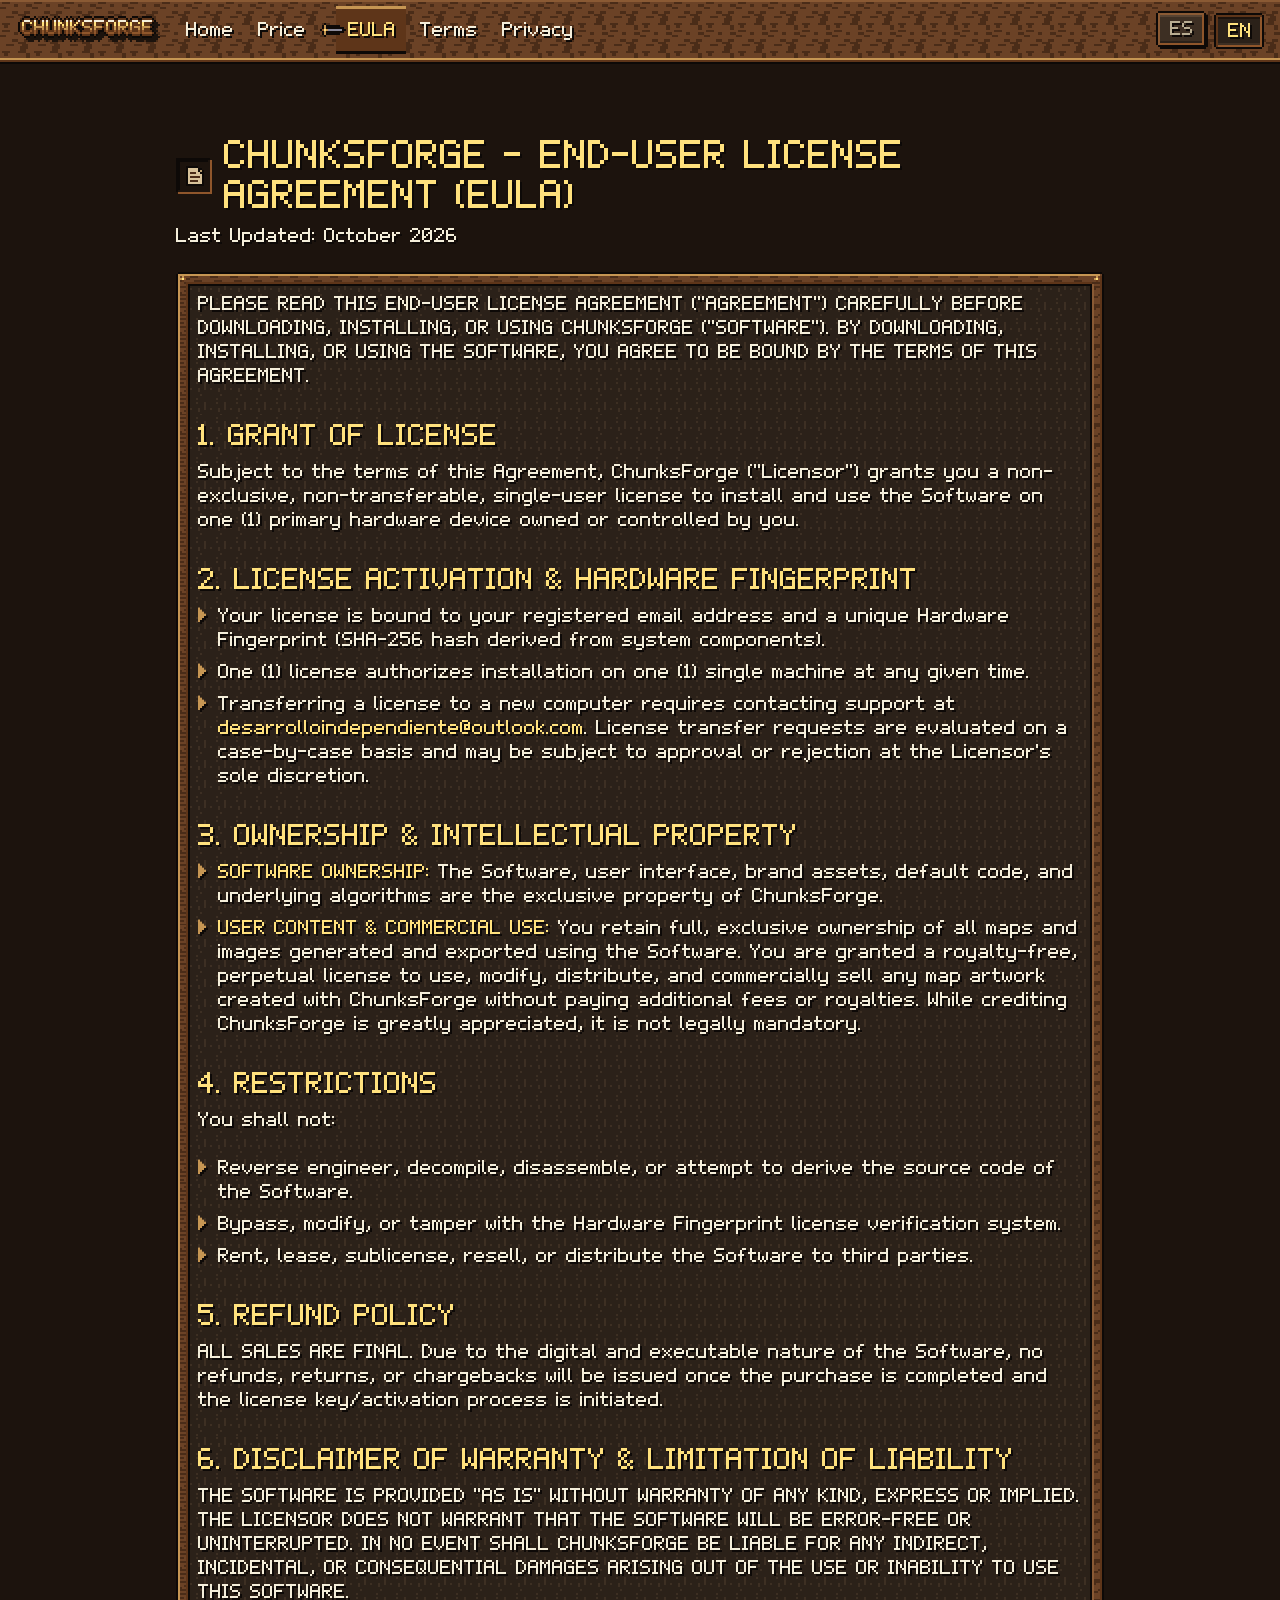
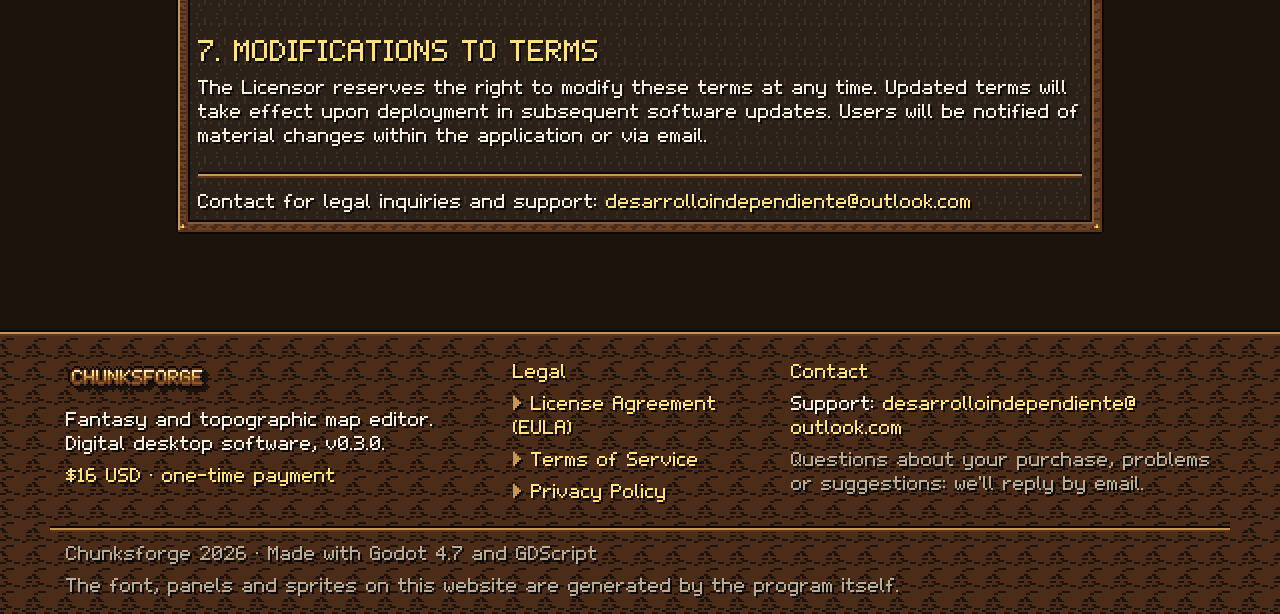
<file: eula.html>
<!doctype html>
<html lang="es"
	data-titulo-es="Acuerdo de Licencia de Usuario Final (EULA) · Chunksforge"
	data-titulo-en="End-User License Agreement (EULA) · Chunksforge"
	data-descripcion-es="Acuerdo de Licencia de Usuario Final (EULA) de Chunksforge."
	data-descripcion-en="Chunksforge End-User License Agreement (EULA).">
<head>
	<meta charset="utf-8">
	<meta name="viewport" content="width=device-width, initial-scale=1">
	<title>Acuerdo de Licencia de Usuario Final (EULA) · Chunksforge</title>
	<meta name="description" content="Acuerdo de Licencia de Usuario Final (EULA) de Chunksforge.">
	<meta name="theme-color" content="#1c130d">
	<link rel="icon" type="image/png" href="assets/ui/tool_relief.png">
	<link rel="stylesheet" href="css/estilos.css">
	<link rel="stylesheet" href="css/generado.css">
	<script src="js/idioma.js"></script>
</head>
<body>

<header class="barra-superior">
	<div class="contenido">
		<a class="logo" href="index.html" aria-label="Chunksforge, volver al inicio" data-en-aria-label="Chunksforge, back to home">
			<img src="assets/arte/titulo-peq.png" width="146" height="40" alt="">
		</a>
		<nav class="menu" aria-label="Navegación" data-en-aria-label="Navigation">
			<a href="index.html"><span lang="es">Inicio</span><span lang="en">Home</span></a>
			<a href="index.html#precio"><span lang="es">Precio</span><span lang="en">Price</span></a>
			<a class="activo" href="eula.html" aria-current="page">EULA</a>
			<a href="terms.html"><span lang="es">Términos</span><span lang="en">Terms</span></a>
			<a href="privacy.html"><span lang="es">Privacidad</span><span lang="en">Privacy</span></a>
		</nav>
		<div class="idiomas" role="group" aria-label="Idioma / Language">
			<button type="button" data-idioma="es" aria-pressed="true" title="Español">ES</button>
			<button type="button" data-idioma="en" aria-pressed="false" title="English">EN</button>
		</div>
	</div>
</header>

<main class="seccion legal">

	<!-- English (texto original: eula.txt) -->
	<div lang="en">
		<div class="cabecera-seccion">
			<img class="icono" src="assets/ui/icon_file.png" width="20" height="20" alt="">
			<h1>CHUNKSFORGE - END-USER LICENSE AGREEMENT (EULA)</h1>
		</div>
		<p class="fecha">Last Updated: October 2026</p>

		<div class="panel-madera">
			<p>PLEASE READ THIS END-USER LICENSE AGREEMENT ("AGREEMENT") CAREFULLY BEFORE DOWNLOADING, INSTALLING, OR USING CHUNKSFORGE ("SOFTWARE"). BY DOWNLOADING, INSTALLING, OR USING THE SOFTWARE, YOU AGREE TO BE BOUND BY THE TERMS OF THIS AGREEMENT.</p>

			<h2>1. GRANT OF LICENSE</h2>
			<p>Subject to the terms of this Agreement, ChunksForge ("Licensor") grants you a non-exclusive, non-transferable, single-user license to install and use the Software on one (1) primary hardware device owned or controlled by you.</p>

			<h2>2. LICENSE ACTIVATION &amp; HARDWARE FINGERPRINT</h2>
			<ul class="vinetas">
				<li>Your license is bound to your registered email address and a unique Hardware Fingerprint (SHA-256 hash derived from system components).</li>
				<li>One (1) license authorizes installation on one (1) single machine at any given time.</li>
				<li>Transferring a license to a new computer requires contacting support at <a class="correo" href="mailto:desarrolloindependiente@outlook.com">desarrolloindependiente@<wbr>outlook.com</a>. License transfer requests are evaluated on a case-by-case basis and may be subject to approval or rejection at the Licensor's sole discretion.</li>
			</ul>

			<h2>3. OWNERSHIP &amp; INTELLECTUAL PROPERTY</h2>
			<ul class="vinetas">
				<li><strong>SOFTWARE OWNERSHIP:</strong> The Software, user interface, brand assets, default code, and underlying algorithms are the exclusive property of ChunksForge.</li>
				<li><strong>USER CONTENT &amp; COMMERCIAL USE:</strong> You retain full, exclusive ownership of all maps and images generated and exported using the Software. You are granted a royalty-free, perpetual license to use, modify, distribute, and commercially sell any map artwork created with ChunksForge without paying additional fees or royalties. While crediting ChunksForge is greatly appreciated, it is not legally mandatory.</li>
			</ul>

			<h2>4. RESTRICTIONS</h2>
			<p>You shall not:</p>
			<ul class="vinetas">
				<li>Reverse engineer, decompile, disassemble, or attempt to derive the source code of the Software.</li>
				<li>Bypass, modify, or tamper with the Hardware Fingerprint license verification system.</li>
				<li>Rent, lease, sublicense, resell, or distribute the Software to third parties.</li>
			</ul>

			<h2>5. REFUND POLICY</h2>
			<p>ALL SALES ARE FINAL. Due to the digital and executable nature of the Software, no refunds, returns, or chargebacks will be issued once the purchase is completed and the license key/activation process is initiated.</p>

			<h2>6. DISCLAIMER OF WARRANTY &amp; LIMITATION OF LIABILITY</h2>
			<p>THE SOFTWARE IS PROVIDED "AS IS" WITHOUT WARRANTY OF ANY KIND, EXPRESS OR IMPLIED. THE LICENSOR DOES NOT WARRANT THAT THE SOFTWARE WILL BE ERROR-FREE OR UNINTERRUPTED. IN NO EVENT SHALL CHUNKSFORGE BE LIABLE FOR ANY INDIRECT, INCIDENTAL, OR CONSEQUENTIAL DAMAGES ARISING OUT OF THE USE OR INABILITY TO USE THIS SOFTWARE.</p>

			<h2>7. MODIFICATIONS TO TERMS</h2>
			<p>The Licensor reserves the right to modify these terms at any time. Updated terms will take effect upon deployment in subsequent software updates. Users will be notified of material changes within the application or via email.</p>

			<div class="separador"></div>
			<p>Contact for legal inquiries and support: <a class="correo" href="mailto:desarrolloindependiente@outlook.com">desarrolloindependiente@<wbr>outlook.com</a></p>
		</div>
	</div>

	<!-- Español (traducción de eula.txt) -->
	<div lang="es">
		<div class="cabecera-seccion">
			<img class="icono" src="assets/ui/icon_file.png" width="20" height="20" alt="">
			<h1>CHUNKSFORGE - ACUERDO DE LICENCIA DE USUARIO FINAL (EULA)</h1>
		</div>
		<p class="fecha">Última actualización: octubre de 2026</p>

		<div class="panel-madera">
			<p>LEE DETENIDAMENTE ESTE ACUERDO DE LICENCIA DE USUARIO FINAL ("ACUERDO") ANTES DE DESCARGAR, INSTALAR O USAR CHUNKSFORGE ("SOFTWARE"). AL DESCARGAR, INSTALAR O USAR EL SOFTWARE, ACEPTAS QUEDAR OBLIGADO POR LOS TÉRMINOS DE ESTE ACUERDO.</p>

			<h2>1. CONCESIÓN DE LICENCIA</h2>
			<p>Sujeto a los términos de este Acuerdo, ChunksForge ("Licenciante") te concede una licencia no exclusiva, intransferible y de un solo usuario para instalar y usar el Software en un (1) dispositivo de hardware principal de tu propiedad o bajo tu control.</p>

			<h2>2. ACTIVACIÓN DE LA LICENCIA Y HUELLA DE HARDWARE</h2>
			<ul class="vinetas">
				<li>Tu licencia está vinculada a tu dirección de correo electrónico registrada y a una Huella de Hardware única (hash SHA-256 derivado de componentes del sistema).</li>
				<li>Una (1) licencia autoriza la instalación en un (1) único equipo en cualquier momento dado.</li>
				<li>Transferir una licencia a un equipo nuevo requiere contactar con soporte en <a class="correo" href="mailto:desarrolloindependiente@outlook.com">desarrolloindependiente@<wbr>outlook.com</a>. Las solicitudes de transferencia de licencia se evalúan caso por caso y pueden ser aprobadas o rechazadas a la entera discreción del Licenciante.</li>
			</ul>

			<h2>3. PROPIEDAD Y PROPIEDAD INTELECTUAL</h2>
			<ul class="vinetas">
				<li><strong>PROPIEDAD DEL SOFTWARE:</strong> El Software, la interfaz de usuario, los recursos de marca, el código predeterminado y los algoritmos subyacentes son propiedad exclusiva de ChunksForge.</li>
				<li><strong>CONTENIDO DEL USUARIO Y USO COMERCIAL:</strong> Conservas la propiedad plena y exclusiva de todos los mapas e imágenes generados y exportados con el Software. Se te concede una licencia perpetua y libre de regalías para usar, modificar, distribuir y vender comercialmente cualquier obra de mapas creada con ChunksForge, sin pagar tarifas ni regalías adicionales. Aunque se agradece mucho que menciones a ChunksForge, no es obligatorio legalmente.</li>
			</ul>

			<h2>4. RESTRICCIONES</h2>
			<p>No podrás:</p>
			<ul class="vinetas">
				<li>Aplicar ingeniería inversa, descompilar, desensamblar ni intentar obtener el código fuente del Software.</li>
				<li>Eludir, modificar ni manipular el sistema de verificación de licencia por Huella de Hardware.</li>
				<li>Alquilar, arrendar, sublicenciar, revender ni distribuir el Software a terceros.</li>
			</ul>

			<h2>5. POLÍTICA DE REEMBOLSOS</h2>
			<p>TODAS LAS VENTAS SON DEFINITIVAS. Debido a la naturaleza digital y ejecutable del Software, no se emitirán reembolsos, devoluciones ni contracargos una vez completada la compra e iniciado el proceso de clave de licencia/activación.</p>

			<h2>6. EXENCIÓN DE GARANTÍA Y LIMITACIÓN DE RESPONSABILIDAD</h2>
			<p>EL SOFTWARE SE PROPORCIONA "TAL CUAL", SIN GARANTÍA DE NINGÚN TIPO, EXPRESA O IMPLÍCITA. EL LICENCIANTE NO GARANTIZA QUE EL SOFTWARE ESTÉ LIBRE DE ERRORES NI QUE FUNCIONE SIN INTERRUPCIONES. EN NINGÚN CASO CHUNKSFORGE SERÁ RESPONSABLE DE DAÑOS INDIRECTOS, INCIDENTALES O CONSECUENTES DERIVADOS DEL USO O DE LA IMPOSIBILIDAD DE USAR ESTE SOFTWARE.</p>

			<h2>7. MODIFICACIONES DE LOS TÉRMINOS</h2>
			<p>El Licenciante se reserva el derecho de modificar estos términos en cualquier momento. Los términos actualizados entrarán en vigor al implementarse en las siguientes actualizaciones del software. Se notificarán a los usuarios los cambios importantes dentro de la aplicación o por correo electrónico.</p>

			<div class="separador"></div>
			<p>Contacto para consultas legales y soporte: <a class="correo" href="mailto:desarrolloindependiente@outlook.com">desarrolloindependiente@<wbr>outlook.com</a></p>
		</div>
	</div>
</main>

<footer class="pie">
	<div class="contenido pie-columnas">
		<div>
			<img src="assets/arte/titulo-peq.png" width="146" height="40" alt="Chunksforge">
			<p><span lang="es">Editor de mapas fantásticos y topográficos. Software de escritorio digital, v0.3.0.</span><span lang="en">Fantasy and topographic map editor. Digital desktop software, v0.3.0.</span></p>
			<p><strong><span lang="es">$16 USD · pago único</span><span lang="en">$16 USD · one-time payment</span></strong></p>
		</div>
		<nav aria-label="Información legal" data-en-aria-label="Legal information">
			<h4>Legal</h4>
			<ul class="enlaces-pie">
				<li><a href="eula.html" aria-current="page"><span lang="es">Acuerdo de Licencia (EULA)</span><span lang="en">License Agreement (EULA)</span></a></li>
				<li><a href="terms.html"><span lang="es">Términos del Servicio</span><span lang="en">Terms of Service</span></a></li>
				<li><a href="privacy.html"><span lang="es">Política de Privacidad</span><span lang="en">Privacy Policy</span></a></li>
			</ul>
		</nav>
		<div>
			<h4><span lang="es">Contacto</span><span lang="en">Contact</span></h4>
			<p><span lang="es">Soporte:</span><span lang="en">Support:</span> <a class="correo" href="mailto:desarrolloindependiente@outlook.com">desarrolloindependiente@<wbr>outlook.com</a></p>
			<p class="pista"><span lang="es">Dudas sobre la compra, problemas o sugerencias: te responderemos por correo.</span><span lang="en">Questions about your purchase, problems or suggestions: we'll reply by email.</span></p>
		</div>
	</div>
	<div class="contenido pie-final">
		<span><span lang="es">Chunksforge 2026 · Hecho con Godot 4.7 y GDScript</span><span lang="en">Chunksforge 2026 · Made with Godot 4.7 and GDScript</span></span>
		<span><span lang="es">La fuente, los paneles y los sprites de esta web los genera el propio programa.</span><span lang="en">The font, panels and sprites on this website are generated by the program itself.</span></span>
	</div>
</footer>

<script>
	// En pantallas estrechas el menú se desplaza: deja a la vista la página actual.
	document.querySelector(".menu .activo")?.scrollIntoView({ block: "nearest", inline: "end" });
</script>

</body>
</html>
</file>
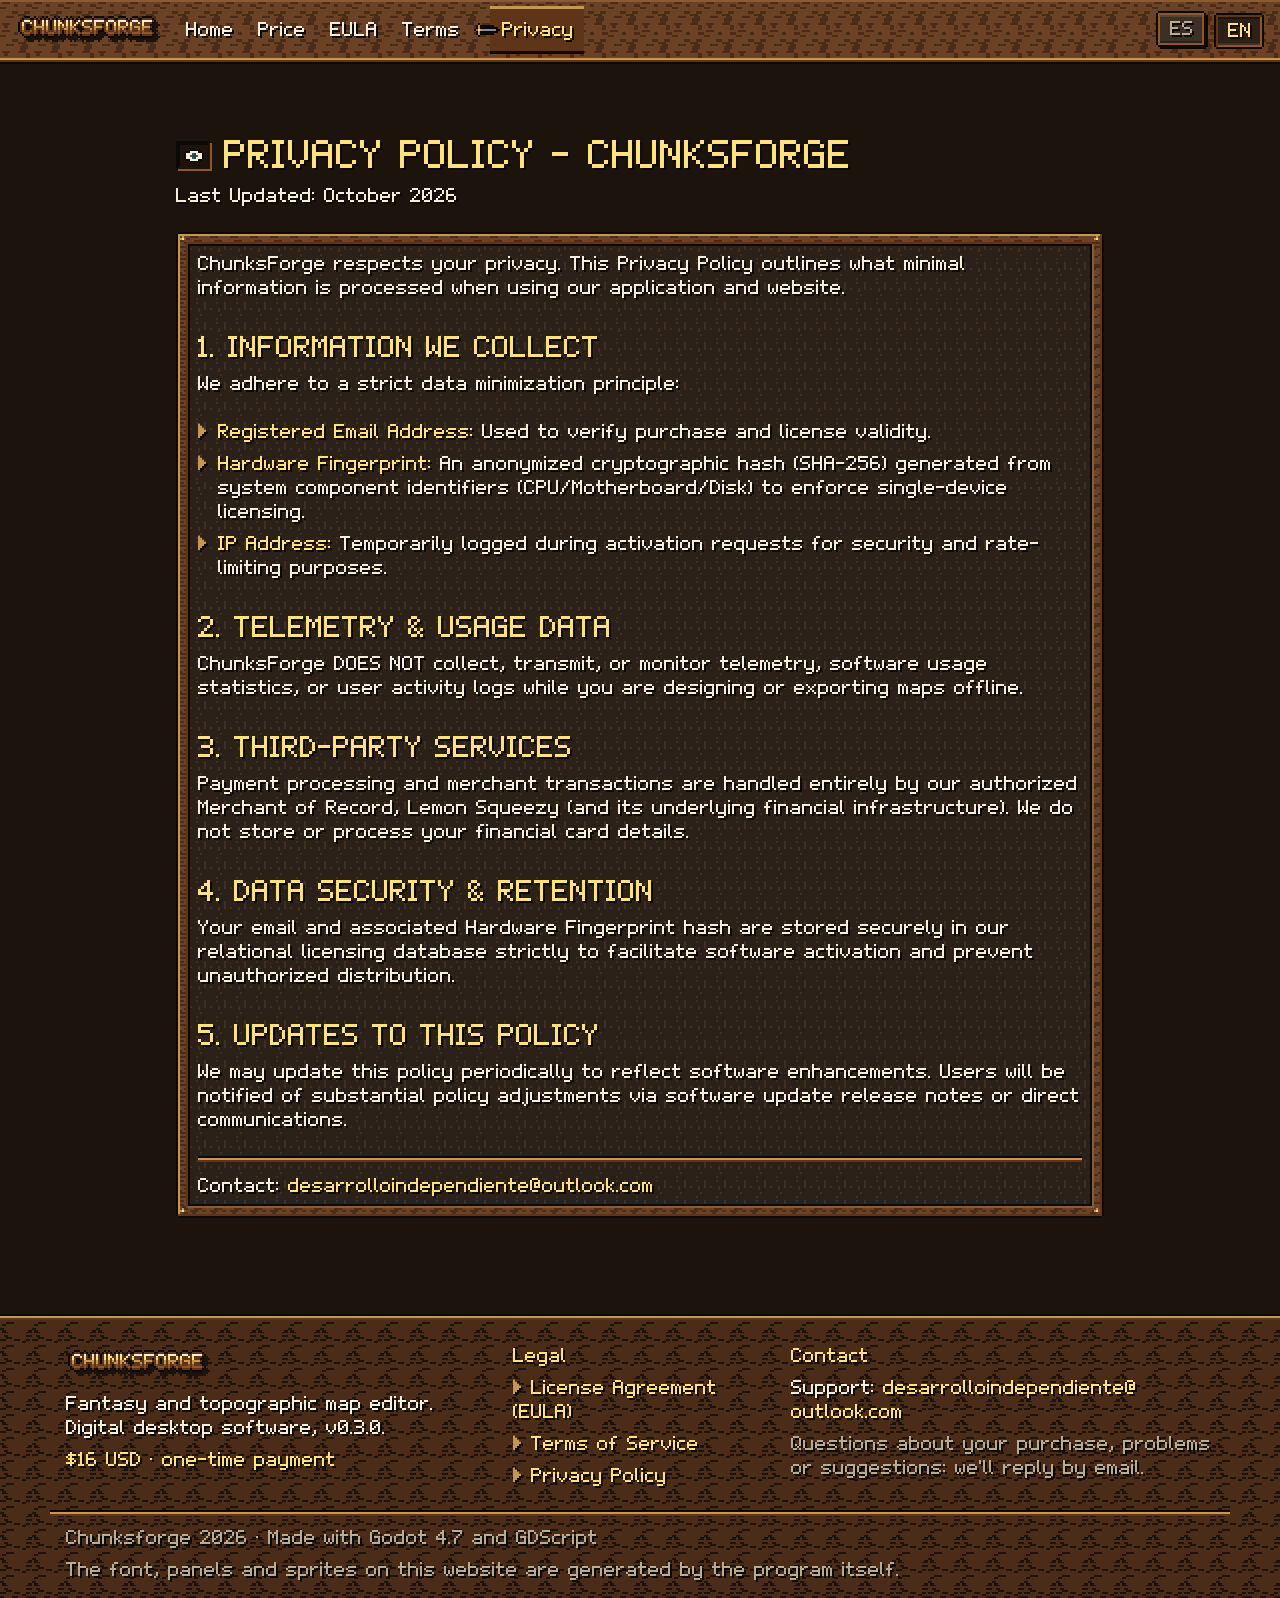
<file: privacy.html>
<!doctype html>
<html lang="es"
	data-titulo-es="Política de Privacidad · Chunksforge"
	data-titulo-en="Privacy Policy · Chunksforge"
	data-descripcion-es="Política de Privacidad de Chunksforge: qué información mínima se procesa al usar la aplicación y el sitio web."
	data-descripcion-en="Chunksforge Privacy Policy: what minimal information is processed when using the application and website.">
<head>
	<meta charset="utf-8">
	<meta name="viewport" content="width=device-width, initial-scale=1">
	<title>Política de Privacidad · Chunksforge</title>
	<meta name="description" content="Política de Privacidad de Chunksforge: qué información mínima se procesa al usar la aplicación y el sitio web.">
	<meta name="theme-color" content="#1c130d">
	<link rel="icon" type="image/png" href="assets/ui/tool_relief.png">
	<link rel="stylesheet" href="css/estilos.css">
	<link rel="stylesheet" href="css/generado.css">
	<script src="js/idioma.js"></script>
</head>
<body>

<header class="barra-superior">
	<div class="contenido">
		<a class="logo" href="index.html" aria-label="Chunksforge, volver al inicio" data-en-aria-label="Chunksforge, back to home">
			<img src="assets/arte/titulo-peq.png" width="146" height="40" alt="">
		</a>
		<nav class="menu" aria-label="Navegación" data-en-aria-label="Navigation">
			<a href="index.html"><span lang="es">Inicio</span><span lang="en">Home</span></a>
			<a href="index.html#precio"><span lang="es">Precio</span><span lang="en">Price</span></a>
			<a href="eula.html">EULA</a>
			<a href="terms.html"><span lang="es">Términos</span><span lang="en">Terms</span></a>
			<a class="activo" href="privacy.html" aria-current="page"><span lang="es">Privacidad</span><span lang="en">Privacy</span></a>
		</nav>
		<div class="idiomas" role="group" aria-label="Idioma / Language">
			<button type="button" data-idioma="es" aria-pressed="true" title="Español">ES</button>
			<button type="button" data-idioma="en" aria-pressed="false" title="English">EN</button>
		</div>
	</div>
</header>

<main class="seccion legal">

	<!-- English (texto original: PrivacyPolicy.txt) -->
	<div lang="en">
		<div class="cabecera-seccion">
			<img class="icono" src="assets/ui/icon_eye.png" width="20" height="14" alt="">
			<h1>PRIVACY POLICY - CHUNKSFORGE</h1>
		</div>
		<p class="fecha">Last Updated: October 2026</p>

		<div class="panel-madera">
			<p>ChunksForge respects your privacy. This Privacy Policy outlines what minimal information is processed when using our application and website.</p>

			<h2>1. INFORMATION WE COLLECT</h2>
			<p>We adhere to a strict data minimization principle:</p>
			<ul class="vinetas">
				<li><strong>Registered Email Address:</strong> Used to verify purchase and license validity.</li>
				<li><strong>Hardware Fingerprint:</strong> An anonymized cryptographic hash (SHA-256) generated from system component identifiers (CPU/Motherboard/Disk) to enforce single-device licensing.</li>
				<li><strong>IP Address:</strong> Temporarily logged during activation requests for security and rate-limiting purposes.</li>
			</ul>

			<h2>2. TELEMETRY &amp; USAGE DATA</h2>
			<p>ChunksForge DOES NOT collect, transmit, or monitor telemetry, software usage statistics, or user activity logs while you are designing or exporting maps offline.</p>

			<h2>3. THIRD-PARTY SERVICES</h2>
			<p>Payment processing and merchant transactions are handled entirely by our authorized Merchant of Record, Lemon Squeezy (and its underlying financial infrastructure). We do not store or process your financial card details.</p>

			<h2>4. DATA SECURITY &amp; RETENTION</h2>
			<p>Your email and associated Hardware Fingerprint hash are stored securely in our relational licensing database strictly to facilitate software activation and prevent unauthorized distribution.</p>

			<h2>5. UPDATES TO THIS POLICY</h2>
			<p>We may update this policy periodically to reflect software enhancements. Users will be notified of substantial policy adjustments via software update release notes or direct communications.</p>

			<div class="separador"></div>
			<p>Contact: <a class="correo" href="mailto:desarrolloindependiente@outlook.com">desarrolloindependiente@<wbr>outlook.com</a></p>
		</div>
	</div>

	<!-- Español (traducción de PrivacyPolicy.txt) -->
	<div lang="es">
		<div class="cabecera-seccion">
			<img class="icono" src="assets/ui/icon_eye.png" width="20" height="14" alt="">
			<h1>POLÍTICA DE PRIVACIDAD - CHUNKSFORGE</h1>
		</div>
		<p class="fecha">Última actualización: octubre de 2026</p>

		<div class="panel-madera">
			<p>ChunksForge respeta tu privacidad. Esta Política de Privacidad describe la información mínima que se procesa al usar nuestra aplicación y nuestro sitio web.</p>

			<h2>1. INFORMACIÓN QUE RECOPILAMOS</h2>
			<p>Seguimos un estricto principio de minimización de datos:</p>
			<ul class="vinetas">
				<li><strong>Dirección de correo electrónico registrada:</strong> se usa para verificar la compra y la validez de la licencia.</li>
				<li><strong>Huella de Hardware:</strong> un hash criptográfico anonimizado (SHA-256) generado a partir de identificadores de componentes del sistema (CPU/placa base/disco) para aplicar la licencia de un solo dispositivo.</li>
				<li><strong>Dirección IP:</strong> se registra temporalmente durante las solicitudes de activación, con fines de seguridad y de limitación de solicitudes.</li>
			</ul>

			<h2>2. TELEMETRÍA Y DATOS DE USO</h2>
			<p>ChunksForge NO recopila, transmite ni supervisa telemetría, estadísticas de uso del software ni registros de actividad del usuario mientras diseñas o exportas mapas sin conexión.</p>

			<h2>3. SERVICIOS DE TERCEROS</h2>
			<p>El procesamiento de pagos y las transacciones comerciales los gestiona íntegramente nuestro vendedor oficial autorizado (Merchant of Record), Lemon Squeezy (y su infraestructura financiera subyacente). No almacenamos ni procesamos los datos de tu tarjeta.</p>

			<h2>4. SEGURIDAD Y CONSERVACIÓN DE LOS DATOS</h2>
			<p>Tu correo electrónico y el hash de la Huella de Hardware asociado se almacenan de forma segura en nuestra base de datos relacional de licencias, exclusivamente para facilitar la activación del software y evitar la distribución no autorizada.</p>

			<h2>5. ACTUALIZACIONES DE ESTA POLÍTICA</h2>
			<p>Podemos actualizar esta política periódicamente para reflejar mejoras del software. Se notificarán a los usuarios los ajustes importantes de la política mediante las notas de las actualizaciones del software o comunicaciones directas.</p>

			<div class="separador"></div>
			<p>Contacto: <a class="correo" href="mailto:desarrolloindependiente@outlook.com">desarrolloindependiente@<wbr>outlook.com</a></p>
		</div>
	</div>
</main>

<footer class="pie">
	<div class="contenido pie-columnas">
		<div>
			<img src="assets/arte/titulo-peq.png" width="146" height="40" alt="Chunksforge">
			<p><span lang="es">Editor de mapas fantásticos y topográficos. Software de escritorio digital, v0.3.0.</span><span lang="en">Fantasy and topographic map editor. Digital desktop software, v0.3.0.</span></p>
			<p><strong><span lang="es">$16 USD · pago único</span><span lang="en">$16 USD · one-time payment</span></strong></p>
		</div>
		<nav aria-label="Información legal" data-en-aria-label="Legal information">
			<h4>Legal</h4>
			<ul class="enlaces-pie">
				<li><a href="eula.html"><span lang="es">Acuerdo de Licencia (EULA)</span><span lang="en">License Agreement (EULA)</span></a></li>
				<li><a href="terms.html"><span lang="es">Términos del Servicio</span><span lang="en">Terms of Service</span></a></li>
				<li><a href="privacy.html" aria-current="page"><span lang="es">Política de Privacidad</span><span lang="en">Privacy Policy</span></a></li>
			</ul>
		</nav>
		<div>
			<h4><span lang="es">Contacto</span><span lang="en">Contact</span></h4>
			<p><span lang="es">Soporte:</span><span lang="en">Support:</span> <a class="correo" href="mailto:desarrolloindependiente@outlook.com">desarrolloindependiente@<wbr>outlook.com</a></p>
			<p class="pista"><span lang="es">Dudas sobre la compra, problemas o sugerencias: te responderemos por correo.</span><span lang="en">Questions about your purchase, problems or suggestions: we'll reply by email.</span></p>
		</div>
	</div>
	<div class="contenido pie-final">
		<span><span lang="es">Chunksforge 2026 · Hecho con Godot 4.7 y GDScript</span><span lang="en">Chunksforge 2026 · Made with Godot 4.7 and GDScript</span></span>
		<span><span lang="es">La fuente, los paneles y los sprites de esta web los genera el propio programa.</span><span lang="en">The font, panels and sprites on this website are generated by the program itself.</span></span>
	</div>
</footer>

<script>
	// En pantallas estrechas el menú se desplaza: deja a la vista la página actual.
	document.querySelector(".menu .activo")?.scrollIntoView({ block: "nearest", inline: "end" });
</script>

</body>
</html>
</file>
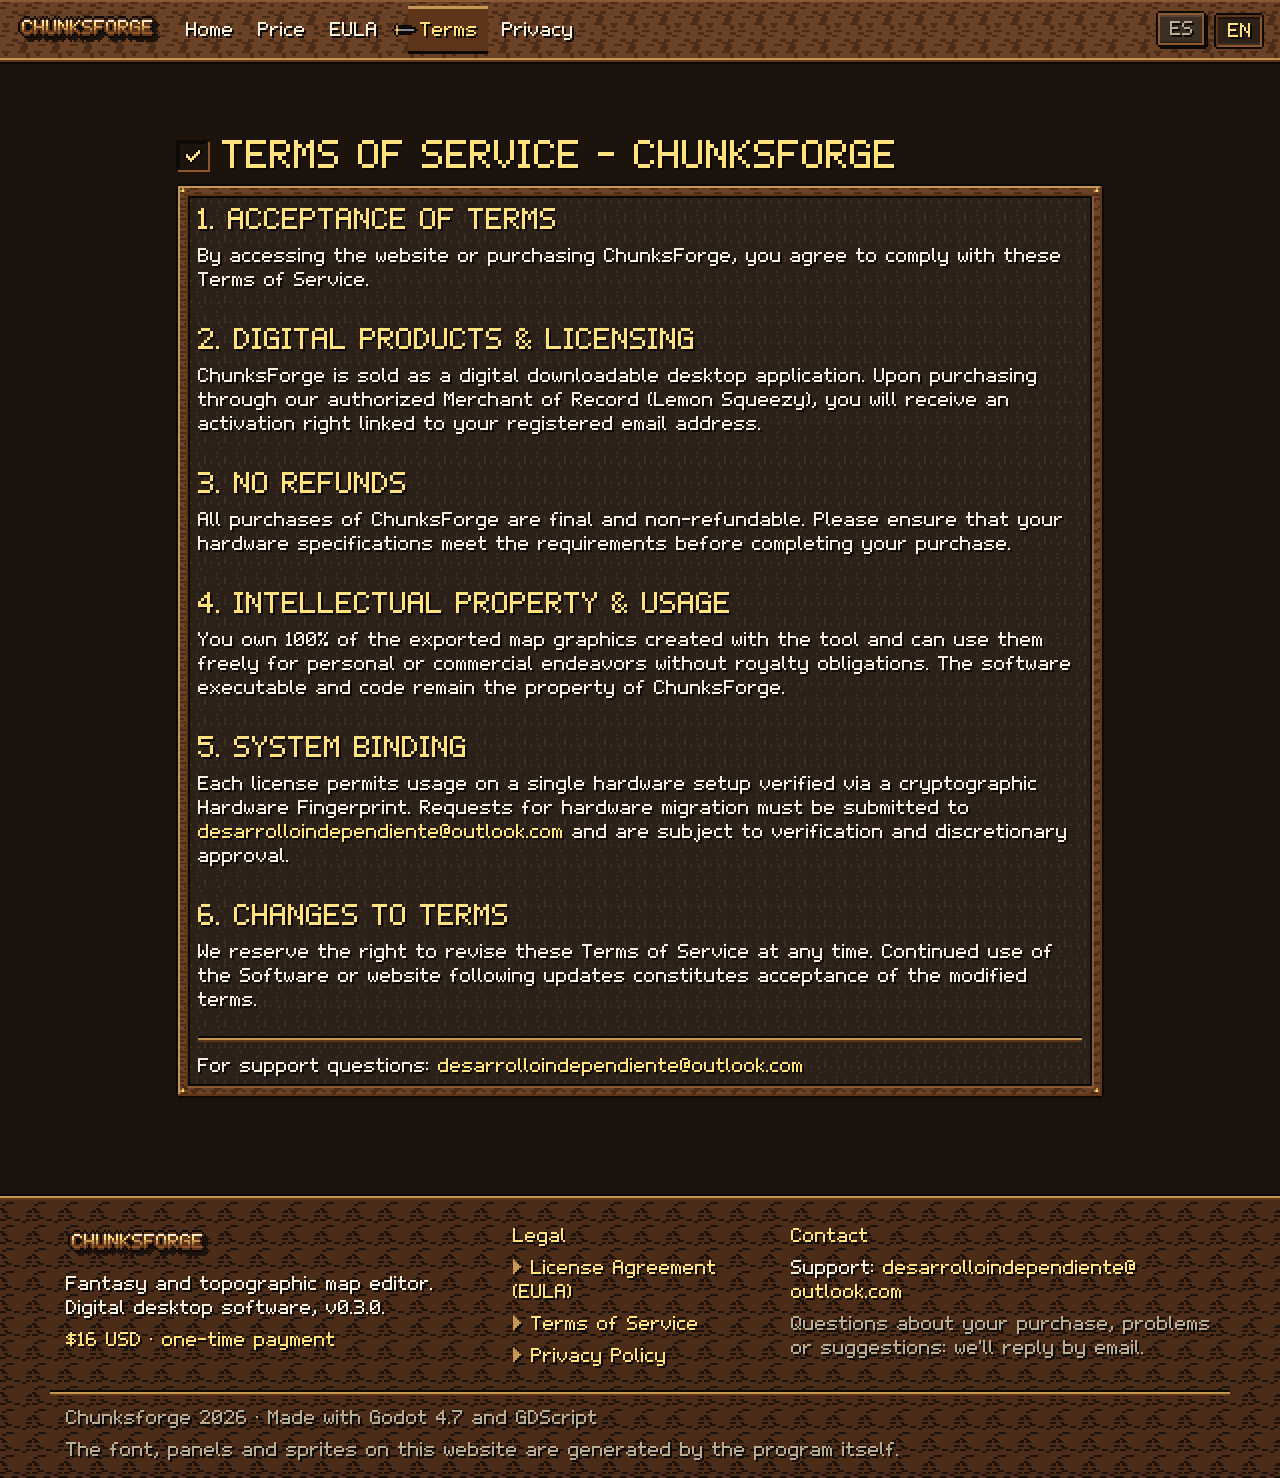
<file: terms.html>
<!doctype html>
<html lang="es"
	data-titulo-es="Términos del Servicio · Chunksforge"
	data-titulo-en="Terms of Service · Chunksforge"
	data-descripcion-es="Términos del Servicio de Chunksforge, aplicación de escritorio digital descargable."
	data-descripcion-en="Chunksforge Terms of Service, a digital downloadable desktop application.">
<head>
	<meta charset="utf-8">
	<meta name="viewport" content="width=device-width, initial-scale=1">
	<title>Términos del Servicio · Chunksforge</title>
	<meta name="description" content="Términos del Servicio de Chunksforge, aplicación de escritorio digital descargable.">
	<meta name="theme-color" content="#1c130d">
	<link rel="icon" type="image/png" href="assets/ui/tool_relief.png">
	<link rel="stylesheet" href="css/estilos.css">
	<link rel="stylesheet" href="css/generado.css">
	<script src="js/idioma.js"></script>
</head>
<body>

<header class="barra-superior">
	<div class="contenido">
		<a class="logo" href="index.html" aria-label="Chunksforge, volver al inicio" data-en-aria-label="Chunksforge, back to home">
			<img src="assets/arte/titulo-peq.png" width="146" height="40" alt="">
		</a>
		<nav class="menu" aria-label="Navegación" data-en-aria-label="Navigation">
			<a href="index.html"><span lang="es">Inicio</span><span lang="en">Home</span></a>
			<a href="index.html#precio"><span lang="es">Precio</span><span lang="en">Price</span></a>
			<a href="eula.html">EULA</a>
			<a class="activo" href="terms.html" aria-current="page"><span lang="es">Términos</span><span lang="en">Terms</span></a>
			<a href="privacy.html"><span lang="es">Privacidad</span><span lang="en">Privacy</span></a>
		</nav>
		<div class="idiomas" role="group" aria-label="Idioma / Language">
			<button type="button" data-idioma="es" aria-pressed="true" title="Español">ES</button>
			<button type="button" data-idioma="en" aria-pressed="false" title="English">EN</button>
		</div>
	</div>
</header>

<main class="seccion legal">

	<!-- English (texto original: termsofservice.txt) -->
	<div lang="en">
		<div class="cabecera-seccion">
			<img class="icono" src="assets/ui/icon_check.png" width="18" height="16" alt="">
			<h1>TERMS OF SERVICE - CHUNKSFORGE</h1>
		</div>

		<div class="panel-madera">
			<h2>1. ACCEPTANCE OF TERMS</h2>
			<p>By accessing the website or purchasing ChunksForge, you agree to comply with these Terms of Service.</p>

			<h2>2. DIGITAL PRODUCTS &amp; LICENSING</h2>
			<p>ChunksForge is sold as a digital downloadable desktop application. Upon purchasing through our authorized Merchant of Record (Lemon Squeezy), you will receive an activation right linked to your registered email address.</p>

			<h2>3. NO REFUNDS</h2>
			<p>All purchases of ChunksForge are final and non-refundable. Please ensure that your hardware specifications meet the requirements before completing your purchase.</p>

			<h2>4. INTELLECTUAL PROPERTY &amp; USAGE</h2>
			<p>You own 100% of the exported map graphics created with the tool and can use them freely for personal or commercial endeavors without royalty obligations. The software executable and code remain the property of ChunksForge.</p>

			<h2>5. SYSTEM BINDING</h2>
			<p>Each license permits usage on a single hardware setup verified via a cryptographic Hardware Fingerprint. Requests for hardware migration must be submitted to <a class="correo" href="mailto:desarrolloindependiente@outlook.com">desarrolloindependiente@<wbr>outlook.com</a> and are subject to verification and discretionary approval.</p>

			<h2>6. CHANGES TO TERMS</h2>
			<p>We reserve the right to revise these Terms of Service at any time. Continued use of the Software or website following updates constitutes acceptance of the modified terms.</p>

			<div class="separador"></div>
			<p>For support questions: <a class="correo" href="mailto:desarrolloindependiente@outlook.com">desarrolloindependiente@<wbr>outlook.com</a></p>
		</div>
	</div>

	<!-- Español (traducción de termsofservice.txt) -->
	<div lang="es">
		<div class="cabecera-seccion">
			<img class="icono" src="assets/ui/icon_check.png" width="18" height="16" alt="">
			<h1>TÉRMINOS DEL SERVICIO - CHUNKSFORGE</h1>
		</div>

		<div class="panel-madera">
			<h2>1. ACEPTACIÓN DE LOS TÉRMINOS</h2>
			<p>Al acceder al sitio web o comprar ChunksForge, aceptas cumplir estos Términos del Servicio.</p>

			<h2>2. PRODUCTOS DIGITALES Y LICENCIAS</h2>
			<p>ChunksForge se vende como una aplicación de escritorio digital descargable. Al comprarla a través de nuestro vendedor oficial autorizado (Merchant of Record), Lemon Squeezy, recibirás un derecho de activación vinculado a tu dirección de correo electrónico registrada.</p>

			<h2>3. SIN REEMBOLSOS</h2>
			<p>Todas las compras de ChunksForge son definitivas y no reembolsables. Asegúrate de que las especificaciones de tu equipo cumplan los requisitos antes de completar la compra.</p>

			<h2>4. PROPIEDAD INTELECTUAL Y USO</h2>
			<p>Eres dueño del 100 % de los gráficos de mapas exportados creados con la herramienta y puedes usarlos libremente en proyectos personales o comerciales, sin obligación de pagar regalías. El ejecutable y el código del software siguen siendo propiedad de ChunksForge.</p>

			<h2>5. VINCULACIÓN AL EQUIPO</h2>
			<p>Cada licencia permite el uso en una única configuración de hardware, verificada mediante una Huella de Hardware criptográfica. Las solicitudes de migración de hardware deben enviarse a <a class="correo" href="mailto:desarrolloindependiente@outlook.com">desarrolloindependiente@<wbr>outlook.com</a> y están sujetas a verificación y aprobación discrecional.</p>

			<h2>6. CAMBIOS EN LOS TÉRMINOS</h2>
			<p>Nos reservamos el derecho de revisar estos Términos del Servicio en cualquier momento. El uso continuado del Software o del sitio web tras las actualizaciones constituye la aceptación de los términos modificados.</p>

			<div class="separador"></div>
			<p>Para preguntas de soporte: <a class="correo" href="mailto:desarrolloindependiente@outlook.com">desarrolloindependiente@<wbr>outlook.com</a></p>
		</div>
	</div>
</main>

<footer class="pie">
	<div class="contenido pie-columnas">
		<div>
			<img src="assets/arte/titulo-peq.png" width="146" height="40" alt="Chunksforge">
			<p><span lang="es">Editor de mapas fantásticos y topográficos. Software de escritorio digital, v0.3.0.</span><span lang="en">Fantasy and topographic map editor. Digital desktop software, v0.3.0.</span></p>
			<p><strong><span lang="es">$16 USD · pago único</span><span lang="en">$16 USD · one-time payment</span></strong></p>
		</div>
		<nav aria-label="Información legal" data-en-aria-label="Legal information">
			<h4>Legal</h4>
			<ul class="enlaces-pie">
				<li><a href="eula.html"><span lang="es">Acuerdo de Licencia (EULA)</span><span lang="en">License Agreement (EULA)</span></a></li>
				<li><a href="terms.html" aria-current="page"><span lang="es">Términos del Servicio</span><span lang="en">Terms of Service</span></a></li>
				<li><a href="privacy.html"><span lang="es">Política de Privacidad</span><span lang="en">Privacy Policy</span></a></li>
			</ul>
		</nav>
		<div>
			<h4><span lang="es">Contacto</span><span lang="en">Contact</span></h4>
			<p><span lang="es">Soporte:</span><span lang="en">Support:</span> <a class="correo" href="mailto:desarrolloindependiente@outlook.com">desarrolloindependiente@<wbr>outlook.com</a></p>
			<p class="pista"><span lang="es">Dudas sobre la compra, problemas o sugerencias: te responderemos por correo.</span><span lang="en">Questions about your purchase, problems or suggestions: we'll reply by email.</span></p>
		</div>
	</div>
	<div class="contenido pie-final">
		<span><span lang="es">Chunksforge 2026 · Hecho con Godot 4.7 y GDScript</span><span lang="en">Chunksforge 2026 · Made with Godot 4.7 and GDScript</span></span>
		<span><span lang="es">La fuente, los paneles y los sprites de esta web los genera el propio programa.</span><span lang="en">The font, panels and sprites on this website are generated by the program itself.</span></span>
	</div>
</footer>

<script>
	// En pantallas estrechas el menú se desplaza: deja a la vista la página actual.
	document.querySelector(".menu .activo")?.scrollIntoView({ block: "nearest", inline: "end" });
</script>

</body>
</html>
</file>
<file: css/estilos.css>
/* ==========================================================================
   Chunksforge · web de presentación
   Mismo estilo visual que la aplicación: la paleta restringida de RetroPalette,
   la fuente bitmap «Grimorio Pixel» (convertida a TrueType desde PixelFontData),
   los paneles 9-slice del tema retro y los cursores pixel art.
   Todos los sprites están ya ampliados x2: se dibujan a 1:1 y sin suavizado.
   ========================================================================== */

/* La fuente (@font-face) y la máscara del rótulo están en css/generado.css, incrustadas como data:
   para que la web funcione también abriendo index.html directamente. */

:root {
	/* RetroPalette (31 colores). */
	--sombra: #0d0907;
	--cuero: #1c130d;
	--perg-oscuro: #2b2119;
	--perg-medio: #3d2f23;
	--perg-claro: #574332;
	--madera: #6b4226;
	--madera-oscura: #4a2c18;
	--madera-clara: #8a5a34;
	--oro: #c69653;
	--oro-brillante: #ffe17d;
	--bronce: #8f562b;
	--bronce-oscuro: #5e3519;
	--hierro: #4a4853;
	--hierro-oscuro: #2e2c35;
	--hierro-claro: #8b8a99;
	--crema: #f4eeda;
	--crema-tenue: #b8ad92;
	--gris: #6c6c6c;
	--gris-oscuro: #3e3e42;
	--esmeralda: #38b764;
	--esmeralda-oscura: #1f7a44;
	--carmesi: #e74c3c;
	--carmesi-oscuro: #8e2a22;
	--mar: #3b5d66;
	--mar-profundo: #29404a;
	--mar-claro: #73a5a8;
	--bosque: #4f6b3a;
	--bosque-oscuro: #34482a;
	--papel: #d9c39a;
	--papel-oscuro: #b89a6c;

	--fuente: "Grimorio Pixel", "Courier New", monospace;
	/* Tamaños de letra sólo múltiplos de 8: cada píxel del glifo cae en píxeles de pantalla. */
	--letra: 16px;
	--letra-titulo: 24px;
	--letra-grande: 32px;
	--linea: 24px;
	--ancho: 1180px;
	--sombra-texto: 2px 2px 0 var(--sombra);

	--cursor: url("../assets/ui/cursor_gauntlet.png") 11 1, auto;
	--cursor-mano: url("../assets/ui/cursor_gauntlet_gold.png") 11 1, pointer;
	--cursor-texto: url("../assets/ui/cursor_ibeam.png") 15 17, text;
}

/* --- Base ------------------------------------------------------------------------------ */

*,
*::before,
*::after {
	box-sizing: border-box;
}

html {
	scroll-behavior: smooth;
	scroll-padding-top: 72px;
	cursor: var(--cursor);
}

body {
	margin: 0;
	background: var(--cuero);
	color: var(--crema);
	font-family: var(--fuente);
	font-size: var(--letra);
	line-height: var(--linea);
	-webkit-font-smoothing: none;
	-moz-osx-font-smoothing: unset;
	font-smooth: never;
	text-rendering: optimizeSpeed;
	image-rendering: pixelated;
}

img {
	display: block;
	max-width: 100%;
	image-rendering: pixelated;
}

/* Las capturas son de pantalla completa: se suavizan al reducirlas. */
img.captura {
	image-rendering: auto;
	width: 100%;
	height: auto;
}

a,
button,
summary,
[role="tab"],
.ranura,
.miniatura {
	cursor: var(--cursor-mano);
}

p,
li,
dd {
	cursor: var(--cursor-texto);
}

a {
	color: var(--oro-brillante);
	text-decoration: none;
}

a:hover {
	color: var(--crema);
}

h1,
h2,
h3,
h4 {
	margin: 0;
	font-weight: normal;
	text-shadow: var(--sombra-texto);
}

h2 {
	font-size: var(--letra-grande);
	line-height: 40px;
	color: var(--oro-brillante);
}

h3 {
	font-size: var(--letra-titulo);
	line-height: 32px;
	color: var(--oro-brillante);
}

h4 {
	font-size: var(--letra);
	color: var(--oro);
}

p {
	margin: 0 0 var(--linea);
	text-shadow: var(--sombra-texto);
}

p:last-child {
	margin-bottom: 0;
}

ul {
	margin: 0;
	padding: 0;
	list-style: none;
}

strong {
	font-weight: normal;
	color: var(--oro-brillante);
}

kbd {
	display: inline-block;
	min-width: 28px;
	padding: 0 4px;
	border: 6px solid transparent;
	border-image: url("../assets/ui/button_normal.png") 10 fill stretch;
	color: var(--oro-brillante);
	font-family: var(--fuente);
	font-size: var(--letra);
	line-height: 16px;
	text-align: center;
	text-shadow: var(--sombra-texto);
}

code {
	font-family: var(--fuente);
	color: var(--mar-claro);
}

::selection {
	background: var(--oro);
	color: var(--sombra);
}

/* Idioma: cada texto está en español (lang="es") y en inglés (lang="en"); sólo se ve el activo
   (js/idioma.js pone html[data-idioma]). Sin JavaScript se ve el español. */
html:not([data-idioma="en"]) body [lang="en"],
html[data-idioma="en"] body [lang="es"] {
	display: none !important;
}

.solo-lector {
	position: absolute;
	width: 1px;
	height: 1px;
	overflow: hidden;
	clip: rect(0 0 0 0);
	white-space: nowrap;
}

:focus-visible {
	outline: 2px solid var(--oro-brillante);
	outline-offset: 2px;
}

/* Barra de desplazamiento pixel art (Chromium / Firefox). */
html {
	scrollbar-color: var(--madera-clara) var(--perg-oscuro);
}

/* --- Paneles 9-slice (márgenes = los del tema de la app × 2) ----------------------------- */

.panel-madera {
	border: 14px solid transparent;
	border-image: url("../assets/ui/panel_wood.png") 14 fill round;
	padding: 6px 8px;
}

.panel-hundido {
	border: 6px solid transparent;
	border-image: url("../assets/ui/panel_inset.png") 6 fill round;
	padding: 10px 12px;
}

.placa {
	display: inline-block;
	border: 6px solid transparent;
	border-image: url("../assets/ui/panel_tooltip.png") 6 fill round;
	padding: 2px 8px;
	color: var(--oro);
	text-shadow: var(--sombra-texto);
}

.marco-mapa {
	border: 18px solid transparent;
	border-image: url("../assets/ui/panel_map_frame.png") 18 round;
	background: var(--sombra);
}

.separador {
	height: 6px;
	margin: 12px 0;
	background: url("../assets/ui/separator.png") repeat-x;
}

/* --- Botones (normal / encima / pulsado, como el tema de la app) -------------------------- */

.boton {
	display: inline-flex;
	align-items: center;
	justify-content: center;
	gap: 8px;
	min-height: 40px;
	padding: 2px 14px 4px 12px;
	border: 10px solid transparent;
	border-image: url("../assets/ui/button_normal.png") 10 fill stretch;
	background: none;
	color: var(--crema);
	font-family: var(--fuente);
	font-size: var(--letra);
	line-height: var(--linea);
	text-shadow: var(--sombra-texto);
	white-space: nowrap;
}

.boton:hover {
	border-image-source: url("../assets/ui/button_hover.png");
	color: var(--oro-brillante);
}

.boton:active {
	border-image-source: url("../assets/ui/button_pressed.png");
	padding: 4px 12px 2px 14px;
}

.boton-confirmar {
	border-image-source: url("../assets/ui/button_confirm_normal.png");
}

.boton-confirmar:hover {
	border-image-source: url("../assets/ui/button_confirm_hover.png");
}

.boton-confirmar:active {
	border-image-source: url("../assets/ui/button_confirm_pressed.png");
}

.boton[aria-disabled="true"],
.boton:disabled {
	border-image-source: url("../assets/ui/button_disabled.png");
	color: var(--gris);
	text-shadow: none;
	cursor: var(--cursor);
}

.boton img {
	flex: none;
}

/* --- Barra superior (como la del editor) ----------------------------------------------- */

.barra-superior {
	position: sticky;
	top: 0;
	z-index: 20;
	border-style: solid;
	border-color: transparent;
	border-width: 2px 0 6px;
	border-image: url("../assets/ui/panel_bar_top.png") 2 0 6 0 fill round;
}

.barra-superior .contenido {
	display: flex;
	align-items: center;
	gap: 12px;
	/* Algo más ancha que el contenido: el menú y el selector de idioma caben enteros en escritorio. */
	max-width: 1400px;
	margin: 0 auto;
	padding: 4px 16px;
}

.logo {
	flex: none;
}

.menu {
	display: flex;
	flex: 1 1 auto;
	min-width: 0;
	gap: 2px;
	overflow-x: auto;
	scrollbar-width: none;
}

/* Selector de idioma ES / EN (botones del tema; el activo, hundido y dorado). */
.idiomas {
	display: flex;
	flex: none;
	gap: 4px;
}

.idiomas button {
	min-width: 48px;
	min-height: 36px;
	padding: 0 4px 2px;
	border: 10px solid transparent;
	border-image: url("../assets/ui/button_normal.png") 10 fill stretch;
	background: none;
	color: var(--crema-tenue);
	font-family: var(--fuente);
	font-size: var(--letra);
	line-height: 16px;
	text-shadow: var(--sombra-texto);
}

.idiomas button:hover {
	border-image-source: url("../assets/ui/button_hover.png");
	color: var(--oro-brillante);
}

.idiomas button[aria-pressed="true"] {
	border-image-source: url("../assets/ui/button_pressed.png");
	padding: 2px 2px 0 6px;
	color: var(--oro-brillante);
}

.menu a {
	position: relative;
	display: block;
	padding: 6px 4px 6px 6px;
	border: 6px solid transparent;
	color: var(--crema);
	text-shadow: var(--sombra-texto);
	white-space: nowrap;
}

.menu a:hover,
.menu a.activo {
	border-image: url("../assets/ui/menu_hover.png") 4 fill stretch;
	color: var(--oro-brillante);
}

/* La espada de los menús de la app señala la sección actual. */
.menu a.activo::before {
	content: "";
	position: absolute;
	left: -22px;
	top: 50%;
	width: 26px;
	height: 14px;
	margin-top: -7px;
	background: url("../assets/ui/icon_sword.png") no-repeat;
}

.menu a.activo {
	margin-left: 18px;
}

/* --- Portada: el menú principal de la app -------------------------------------------------- */

.portada {
	position: relative;
	display: grid;
	place-items: center;
	min-height: calc(100vh - 44px);
	min-height: calc(100svh - 44px);
	padding: 48px 16px 72px;
	overflow: hidden;
	background: var(--mar-profundo);
}

#fondo-mapa {
	position: absolute;
	inset: 0;
	width: 100%;
	height: 100%;
	image-rendering: pixelated;
}

.portada .columna {
	position: relative;
	display: flex;
	flex-direction: column;
	align-items: center;
	gap: 20px;
	text-align: center;
}

.titulo {
	position: relative;
	margin: 0;
	line-height: 0;
}

.titulo img {
	width: 438px;
	height: 120px;
	max-width: calc(100vw - 32px);
	height: auto;
}

/* Destello que recorre el metal (como el shader de PixelTitle). */
.titulo::after {
	content: "";
	position: absolute;
	inset: 0;
	/* La imagen de la máscara (el propio rótulo) la pone css/generado.css. */
	-webkit-mask-size: 100% 100%;
	mask-size: 100% 100%;
	-webkit-mask-repeat: no-repeat;
	mask-repeat: no-repeat;
	background: linear-gradient(105deg, transparent 44%, rgba(255, 250, 220, 0.75) 48%, rgba(255, 250, 220, 0.75) 51%, transparent 55%);
	background-size: 300% 100%;
	background-repeat: no-repeat;
	animation: destello 5s steps(60) infinite;
	pointer-events: none;
}

@keyframes destello {
	0% {
		background-position: 130% 0;
	}

	60%,
	100% {
		background-position: -30% 0;
	}
}

.portada .menu-principal {
	display: flex;
	flex-direction: column;
	gap: 6px;
	width: 380px;
	max-width: calc(100vw - 32px);
}

.portada .menu-principal .boton {
	width: 100%;
}

.version {
	position: absolute;
	left: 50%;
	bottom: 20px;
	transform: translateX(-50%);
	white-space: nowrap;
}

/* --- Secciones ------------------------------------------------------------------------------ */

.seccion {
	max-width: var(--ancho);
	margin: 0 auto;
	padding: 72px 16px 24px;
}

.cabecera-seccion {
	display: flex;
	align-items: center;
	gap: 12px;
	margin-bottom: 8px;
}

.cabecera-seccion .icono {
	flex: none;
	box-sizing: content-box;
	border: 6px solid transparent;
	border-image: url("../assets/ui/panel_inset.png") 6 fill round;
	padding: 2px;
}

.entradilla {
	max-width: 760px;
	margin-bottom: 24px;
	color: var(--crema-tenue);
}

.dos-columnas {
	display: grid;
	grid-template-columns: minmax(0, 5fr) minmax(0, 7fr);
	gap: 24px;
	align-items: start;
}

.lista-iconos li {
	display: grid;
	grid-template-columns: 36px 1fr;
	gap: 12px;
	align-items: start;
	margin-bottom: 16px;
}

.lista-iconos li:last-child {
	margin-bottom: 0;
}

.lista-iconos img {
	width: 36px;
	height: 36px;
}

.lista-iconos h4 {
	margin-bottom: 0;
}

.lista-iconos p {
	margin: 0;
	color: var(--crema-tenue);
}

.vinetas li {
	position: relative;
	padding-left: 20px;
	margin-bottom: 8px;
	text-shadow: var(--sombra-texto);
}

.vinetas li::before {
	content: "▸";
	position: absolute;
	left: 0;
	color: var(--oro);
}

.datos {
	display: flex;
	flex-wrap: wrap;
	gap: 8px;
	margin-top: 16px;
}

/* --- Etapas: pestañas estilo 16 bits ----------------------------------------------------- */

.pestanas {
	display: flex;
	flex-wrap: wrap;
	gap: 4px;
	padding-left: 12px;
	margin-bottom: -6px;
	position: relative;
	z-index: 1;
}

.pestana {
	display: inline-flex;
	align-items: center;
	gap: 8px;
	padding: 2px 6px 0;
	border-style: solid;
	border-color: transparent;
	border-width: 12px 10px 6px;
	border-image: url("../assets/ui/tab_normal.png") 12 10 6 10 fill stretch;
	background: none;
	color: var(--crema-tenue);
	font-family: var(--fuente);
	font-size: var(--letra);
	line-height: var(--linea);
	text-shadow: var(--sombra-texto);
}

.pestana:hover {
	border-image-source: url("../assets/ui/tab_hover.png");
	color: var(--oro-brillante);
}

.pestana[aria-selected="true"] {
	border-width: 8px 10px 6px;
	padding-top: 6px;
	border-image: url("../assets/ui/tab_selected.png") 8 10 6 10 fill stretch;
	color: var(--oro-brillante);
}

.panel-etapa {
	display: grid;
	grid-template-columns: minmax(0, 7fr) minmax(0, 5fr);
	gap: 24px;
	align-items: center;
}

.panel-etapa[hidden] {
	display: none;
}

/* --- Herramientas: inventario + inspector ------------------------------------------------- */

.taller {
	display: grid;
	grid-template-columns: minmax(0, 4fr) minmax(0, 8fr);
	gap: 24px;
	align-items: start;
}

.inventario {
	display: grid;
	grid-template-columns: repeat(4, 72px);
	gap: 6px;
	justify-content: start;
}

.grupo-inventario + .grupo-inventario {
	margin-top: 16px;
}

.grupo-inventario h4 {
	margin-bottom: 8px;
}

.ranura {
	position: relative;
	display: grid;
	place-items: center;
	width: 72px;
	height: 72px;
	padding: 0;
	border: 12px solid transparent;
	border-image: url("../assets/ui/slot_normal.png") 12 fill stretch;
	background: none;
}

.ranura:hover {
	border-image-source: url("../assets/ui/slot_hover.png");
}

.ranura[aria-pressed="true"] {
	border-image-source: url("../assets/ui/slot_pressed.png");
}

.ranura img {
	width: 36px;
	height: 36px;
}

.ranura .tecla {
	position: absolute;
	right: -8px;
	bottom: -10px;
	color: var(--oro-brillante);
	text-shadow: var(--sombra-texto);
}

.inspector {
	min-height: 520px;
}

.inspector .cabecera {
	display: flex;
	align-items: center;
	gap: 12px;
}

.inspector .cabecera .icono {
	flex: none;
	border: 6px solid transparent;
	border-image: url("../assets/ui/panel_inset.png") 6 fill round;
	padding: 4px;
}

.inspector .etapa {
	color: var(--crema-tenue);
}

.capturas-herramienta {
	display: grid;
	grid-template-columns: repeat(auto-fit, minmax(240px, 1fr));
	gap: 12px;
	margin-top: 16px;
}

.capturas-herramienta > *,
.taller > *,
.dos-columnas > *,
.panel-etapa > * {
	min-width: 0;
}

.pista {
	color: var(--crema-tenue);
}

/* --- Facilidades ---------------------------------------------------------------------- */

.rejilla-tarjetas {
	display: grid;
	grid-template-columns: repeat(auto-fill, minmax(260px, 1fr));
	gap: 16px;
}

.tarjeta h4 {
	display: flex;
	align-items: center;
	gap: 10px;
	margin-bottom: 8px;
	color: var(--oro-brillante);
}

.tarjeta p {
	color: var(--crema-tenue);
}

.destacadas {
	display: grid;
	grid-template-columns: repeat(3, minmax(0, 1fr));
	gap: 16px;
	margin-top: 24px;
}

.destacadas figure {
	margin: 0;
}

figcaption {
	margin-top: 10px;
	color: var(--crema-tenue);
	text-shadow: var(--sombra-texto);
}

/* --- Diferencias: «lo habitual» frente a Chunksforge -------------------------------------- */

.comparativa {
	display: grid;
	gap: 10px;
}

.comparativa .fila {
	display: grid;
	grid-template-columns: minmax(0, 5fr) 40px minmax(0, 7fr);
	gap: 12px;
	align-items: center;
}

.comparativa .habitual {
	color: var(--crema-tenue);
}

.comparativa .habitual h4 {
	color: var(--crema-tenue);
}

.comparativa .flecha {
	color: var(--oro-brillante);
	font-size: var(--letra-titulo);
	text-align: center;
	text-shadow: var(--sombra-texto);
}

.comparativa .nuestro h4 {
	color: var(--oro-brillante);
}

.comparativa .encabezados {
	color: var(--oro);
	padding: 0 18px;
}

/* --- Galería y visor ---------------------------------------------------------------------- */

.galeria {
	display: grid;
	grid-template-columns: repeat(auto-fill, minmax(320px, 1fr));
	gap: 20px;
}

.galeria figure {
	margin: 0;
}

.miniatura {
	display: block;
	width: 100%;
	padding: 0;
	border: 18px solid transparent;
	border-image: url("../assets/ui/panel_map_frame.png") 18 round;
	background: var(--sombra);
}

.miniatura img {
	width: 100%;
	height: auto;
	aspect-ratio: 16 / 9;
	object-fit: cover;
	image-rendering: auto;
	transition: filter 120ms steps(3);
}

.miniatura:hover img {
	filter: brightness(1.12);
}

.galeria-mapas {
	grid-template-columns: repeat(2, minmax(0, 1fr));
	margin-bottom: 20px;
}

dialog.visor {
	width: min(1280px, calc(100vw - 32px));
	max-height: calc(100vh - 32px);
	padding: 0;
	border: 0;
	background: none;
	color: var(--crema);
	overflow: visible;
}

dialog.visor::backdrop {
	background: rgba(13, 9, 7, 0.82);
}

.visor .ventana {
	border-style: solid;
	border-color: transparent;
	border-width: 28px 12px 12px;
	border-image: url("../assets/ui/panel_window.png") 28 12 12 12 fill round;
	padding: 4px;
}

.visor .barra-titulo {
	display: flex;
	align-items: center;
	justify-content: space-between;
	gap: 12px;
	margin: -26px 0 8px;
	min-height: 24px;
	color: var(--oro-brillante);
	text-shadow: var(--sombra-texto);
}

.visor .cerrar {
	width: 28px;
	height: 28px;
	padding: 0;
	border: 0;
	background: url("../assets/ui/icon_close.png") center no-repeat;
}

.visor .cerrar:hover {
	background-image: url("../assets/ui/icon_close_hover.png");
}

#visor-imagen {
	width: 100%;
	max-height: calc(100vh - 170px);
	object-fit: contain;
	image-rendering: auto;
	background: var(--sombra);
}

.visor .navegacion {
	display: flex;
	align-items: center;
	justify-content: space-between;
	gap: 12px;
	margin-top: 8px;
}

/* --- Empezar ------------------------------------------------------------------------------ */

.pasos {
	counter-reset: paso;
}

.pasos li {
	position: relative;
	padding-left: 44px;
	margin-bottom: 16px;
	counter-increment: paso;
	text-shadow: var(--sombra-texto);
}

.pasos li::before {
	content: counter(paso);
	position: absolute;
	left: 0;
	top: -4px;
	width: 32px;
	height: 32px;
	border: 6px solid transparent;
	border-image: url("../assets/ui/slot_pressed.png") 12 fill stretch;
	color: var(--oro-brillante);
	line-height: 20px;
	text-align: center;
}

.atajos {
	display: grid;
	grid-template-columns: auto 1fr;
	gap: 10px 16px;
	margin: 0;
	align-items: center;
}

.atajos dt {
	white-space: nowrap;
}

.atajos dd {
	margin: 0;
	text-shadow: var(--sombra-texto);
}

/* --- Pie --------------------------------------------------------------------------------- */

.pie {
	margin-top: 72px;
	border-style: solid;
	border-color: transparent;
	border-width: 6px 0 2px;
	border-image: url("../assets/ui/panel_bar_bottom.png") 6 0 2 0 fill round;
}

.pie .contenido {
	max-width: var(--ancho);
	margin: 0 auto;
	padding: 14px 16px;
	color: var(--crema);
	text-shadow: var(--sombra-texto);
}

.pie-columnas {
	display: grid;
	grid-template-columns: minmax(0, 5fr) minmax(0, 3fr) minmax(0, 5fr);
	gap: 24px;
	align-items: start;
	padding-top: 24px !important;
}

.pie-columnas img {
	margin-bottom: 8px;
}

.pie-columnas p {
	margin-bottom: 8px;
}

.pie h4 {
	margin-bottom: 8px;
	color: var(--oro-brillante);
}

.enlaces-pie li {
	margin-bottom: 8px;
}

.enlaces-pie a::before {
	content: "▸ ";
	color: var(--oro);
}

.pie-final {
	display: flex;
	flex-wrap: wrap;
	justify-content: space-between;
	gap: 8px 24px;
	background: url("../assets/ui/separator.png") repeat-x top;
	padding-top: 16px !important;
	color: var(--crema-tenue) !important;
}

.correo {
	overflow-wrap: break-word;
}

/* --- Precio -------------------------------------------------------------------------------- */

.precio {
	display: grid;
	grid-template-columns: minmax(0, 5fr) minmax(0, 7fr);
	gap: 24px;
	align-items: stretch;
}

.precio > * {
	min-width: 0;
}

.tarjeta-precio {
	display: flex;
	flex-direction: column;
	align-items: center;
	justify-content: center;
	gap: 8px;
	text-align: center;
}

.tarjeta-precio p {
	margin: 0;
}

/* Cifra grande: 64 px = 8 píxeles de pantalla por píxel del glifo. */
.cifra {
	margin: 8px 0 0 !important;
	color: var(--oro-brillante);
	font-size: 64px;
	line-height: 72px;
	text-shadow: 4px 4px 0 var(--sombra);
}

.moneda {
	font-size: var(--letra-grande);
	color: var(--oro);
	text-shadow: var(--sombra-texto);
}

.pago {
	color: var(--crema);
	font-size: var(--letra-titulo);
	line-height: 32px;
}

.tarjeta-precio .acciones {
	display: flex;
	flex-wrap: wrap;
	justify-content: center;
	gap: 8px;
	margin-top: 12px;
}

/* --- Páginas legales ------------------------------------------------------------------------- */

.legal {
	max-width: 960px;
}

.legal h1 {
	font-size: var(--letra-grande);
	line-height: 40px;
	color: var(--oro-brillante);
}

.legal h2 {
	margin: 32px 0 8px;
	font-size: var(--letra-titulo);
	line-height: 32px;
}

.legal .panel-madera > h2:first-child {
	margin-top: 0;
}

.legal p,
.legal li {
	color: var(--crema);
}

.legal .vinetas {
	margin-bottom: var(--linea);
}

.fecha {
	color: var(--crema-tenue);
}

/* --- Aparición escalonada (como PixelTween) ------------------------------------------------- */

.js .revelar {
	opacity: 0;
	transform: translateY(16px);
	transition: opacity 320ms steps(4), transform 320ms steps(4);
}

.js .revelar.visible {
	opacity: 1;
	transform: none;
}

@media (prefers-reduced-motion: reduce) {
	html {
		scroll-behavior: auto;
	}

	.titulo::after {
		animation: none;
		display: none;
	}

	.js .revelar {
		opacity: 1;
		transform: none;
		transition: none;
	}
}

/* --- Pantallas estrechas ------------------------------------------------------------------ */

@media (max-width: 980px) {
	.dos-columnas,
	.panel-etapa,
	.taller,
	.precio,
	.pie-columnas {
		grid-template-columns: minmax(0, 1fr);
	}

	.inventario {
		grid-template-columns: repeat(auto-fill, 72px);
	}

	.inspector {
		min-height: 0;
	}

	.destacadas {
		grid-template-columns: minmax(0, 1fr);
	}

	.galeria-mapas {
		grid-template-columns: minmax(0, 1fr);
	}
}

@media (max-width: 640px) {
	:root {
		--letra-grande: 24px;
	}

	h2 {
		line-height: 32px;
	}

	.barra-superior .logo {
		display: none;
	}

	.portada {
		padding-top: 32px;
	}

	.titulo img {
		width: 219px;
	}

	.comparativa .fila {
		grid-template-columns: minmax(0, 1fr);
		gap: 4px;
	}

	.comparativa .flecha {
		transform: rotate(90deg);
		text-align: left;
		width: 24px;
	}

	.comparativa .encabezados {
		display: none;
	}

	.galeria {
		grid-template-columns: minmax(0, 1fr);
	}

	.seccion {
		padding-top: 56px;
	}
}
</file>
<file: css/generado.css>
/* Generado por tools/export_web_assets.gd (proyecto Chunksforge). No editar a mano. */
@font-face {
	font-family: "Grimorio Pixel";
	src: url([data-uri]) format("truetype");
	font-display: block;
}

.titulo::after {
	-webkit-mask-image: url([data-uri]);
	mask-image: url([data-uri]);
}
</file>
